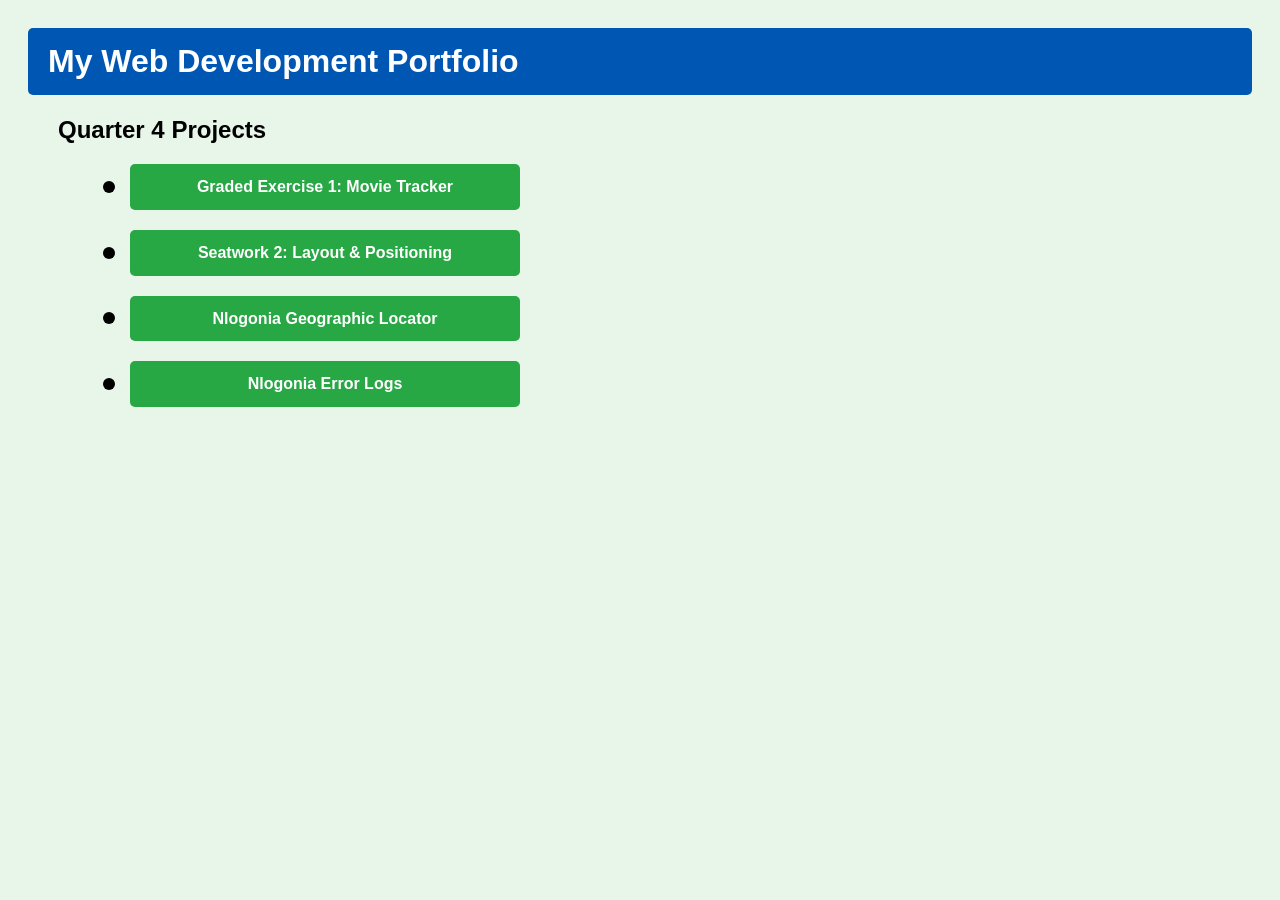
<file: index.html>
<!DOCTYPE html>
<html lang="en">
<head>
    <meta charset="UTF-8">
    <meta name="viewport" content="width=device-width, initial-scale=1.0">
    <title>My Coding Portfolio</title>
    <style>
        body { 
            font-family: Arial, sans-serif; 
            padding: 20px; 
            background-color: #e8f5e9; 
        }
        
        h1 { 
            background-color: #0056b3; 
            color: white; 
            padding: 15px 20px; 
            margin-top: 0; 
            border-radius: 5px; 
        }

        h2 {
            margin-left: 30px;
        }
        
        .portfolioList { 
            line-height: 1.6; 
            list-style-type: none; 
            padding-left: 0; 
            margin-left: 75px;
        }

        .portfolioList li {
            margin-bottom: 20px; 
            display: flex;
            align-items: center; 
        }

        .portfolioList li::before {
            content: "";
            display: inline-block;
            width: 12px;
            height: 12px;
            background-color: #000000;
            border-radius: 50%;
            margin-right: 15px;
        }

        .project_btn {
            display: inline-block;
            background-color: #28a745; 
            color: white;
            padding: 10px 20px;
            text-decoration: none; 
            border-radius: 5px;
            font-weight: bold;
            transition: background-color 0.3s; 
            min-width: 350px;
            text-align: center;
        }

        .project_btn:hover {
            background-color: #1e7e34; 
        }
    </style>
</head>
<body>

    <h1>My Web Development Portfolio</h1>
    
    <h2>Quarter 4 Projects</h2>
    <ul class="portfolioList">
        <li><a href="/public/q43gMagnesiumCATAPANG.html" class="project_btn">Graded Exercise 1: Movie Tracker</a></li>
        <li><a href="/public/MagnesiumCATAPANGseatwork2.html" class="project_btn">Seatwork 2: Layout & Positioning</a></li>
        <li><a href="/public/NlogoniaLocator.html" class="project_btn">Nlogonia Geographic Locator</a></li>
        <li><a href="/public/errorlogs.html" class="project_btn">Nlogonia Error Logs</a></li>
    </ul>

</body>
</html>
</file>
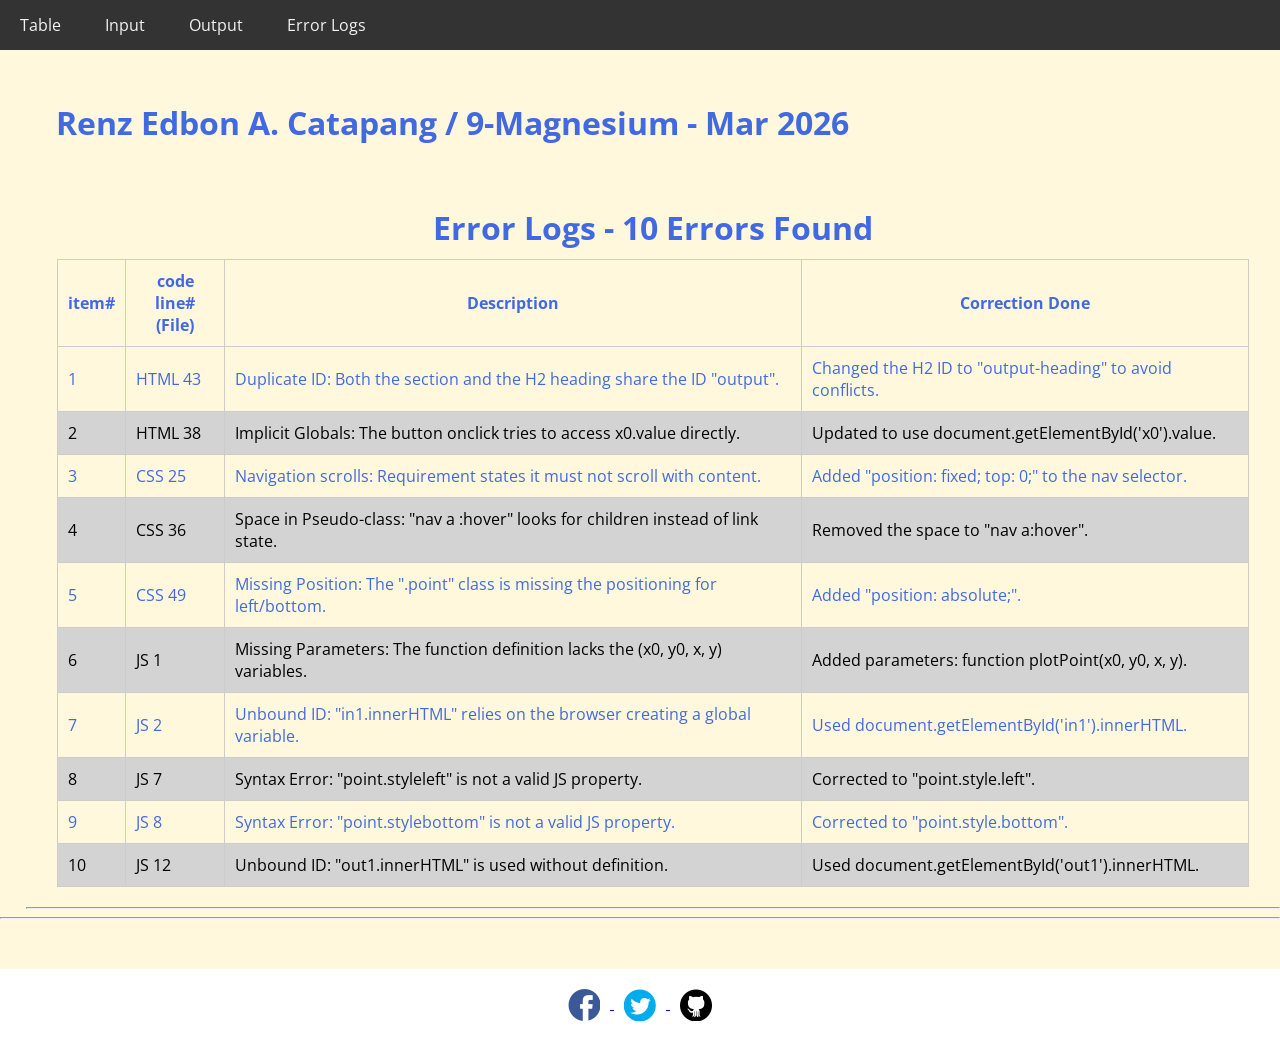
<file: public/errorlogs.html>
<!DOCTYPE html>
<html lang="en">
<head>
  <meta charset="utf-8">
  <meta name="viewport" content="width=device-width, initial-scale=1.0">
  <meta name="author" content="[Your Name] / [Partner's Name]">
  <meta name="description" content="testing and debugging">
  <meta name="keywords" content="testing and debugging">
  <title>CS3 - Renz Edbon A. Catapang</title>
  <link href="style.css" rel="stylesheet" type="text/css" />
  <link rel="preconnect" href="https://fonts.googleapis.com">
  <link rel="preconnect" href="https://fonts.gstatic.com" crossorigin>
  <link href="https://fonts.googleapis.com/css2?family=Open+Sans&family=Poppins:wght@300&family=Roboto&display=swap" rel="stylesheet">
  <link rel="icon" type="image/x-icon" href="images/favicon.ico">

  <style>
    tr:nth-child(1) ~ tr:nth-child(odd) {
      background-color: lightgray;
      color: black;
    }
    td, th {
      padding: 10px;
      border: 1px solid #ccc;
    }
    table {
      width: 95%;
      margin: 20px auto;
      border-collapse: collapse;
    }
    caption {
      font-size: 2em;
      font-weight: bold;
      padding: 10px;
    }

    #signage-display img {
      width: 150px;
      height: auto;
      margin: 5px;
    }
  </style>
</head>

<body>
  <header>
    <nav>
      <a href="index.html#start">Table</a>
      <a href="index.html#input">Input</a>
      <a href="index.html#output">Output</a>
      <a href="errorlogs.html">Error Logs</a>
    </nav>

    <h1 style="padding: 30px">Renz Edbon A. Catapang / 9-Magnesium - Mar 2026 </h1>
  </header>

  <section id="table">
    <table> 
      <caption> Error Logs - 10 Errors Found </caption>
      <tr class="rColor">
        <th> item# </th> 
        <th> code line# <br>(File) </th> 
        <th> Description</th>
        <th> Correction Done</th>
      </tr>
      <tr>
        <td> 1 </td> 
        <td> HTML 43 </td> 
        <td>Duplicate ID: Both the section and the H2 heading share the ID "output".</td>
        <td>Changed the H2 ID to "output-heading" to avoid conflicts.</td>
      </tr>
      <tr>
        <td> 2 </td> 
        <td> HTML 38 </td> 
        <td>Implicit Globals: The button onclick tries to access x0.value directly.</td>
        <td>Updated to use document.getElementById('x0').value.</td>
      </tr>
      <tr>
        <td> 3 </td> 
        <td> CSS 25 </td> 
        <td>Navigation scrolls: Requirement states it must not scroll with content.</td>
        <td>Added "position: fixed; top: 0;" to the nav selector.</td>
      </tr>
      <tr>
        <td> 4 </td> 
        <td> CSS 36 </td> 
        <td>Space in Pseudo-class: "nav a :hover" looks for children instead of link state.</td>
        <td>Removed the space to "nav a:hover".</td>
      </tr>
      <tr>
        <td> 5 </td> 
        <td> CSS 49 </td> 
        <td>Missing Position: The ".point" class is missing the positioning for left/bottom.</td>
        <td>Added "position: absolute;".</td>
      </tr>
      <tr>
        <td> 6 </td> 
        <td> JS 1 </td> 
        <td>Missing Parameters: The function definition lacks the (x0, y0, x, y) variables.</td>
        <td>Added parameters: function plotPoint(x0, y0, x, y).</td>
      </tr>
      <tr>
        <td> 7 </td> 
        <td> JS 2 </td> 
        <td>Unbound ID: "in1.innerHTML" relies on the browser creating a global variable.</td>
        <td>Used document.getElementById('in1').innerHTML.</td>
      </tr>
      <tr>
        <td> 8 </td> 
        <td> JS 7 </td> 
        <td>Syntax Error: "point.styleleft" is not a valid JS property.</td>
        <td>Corrected to "point.style.left".</td>
      </tr>
      <tr>
        <td> 9 </td> 
        <td> JS 8 </td> 
        <td>Syntax Error: "point.stylebottom" is not a valid JS property.</td>
        <td>Corrected to "point.style.bottom".</td>
      </tr>
      <tr>
        <td> 10 </td> 
        <td> JS 12 </td> 
        <td>Unbound ID: "out1.innerHTML" is used without definition.</td>
        <td>Used document.getElementById('out1').innerHTML.</td>
      </tr>
    </table>
    <hr>
  </section>
<hr>
<footer>
    <a href="https://facebook.com"> 
      <div class="icon facebook"></div>
    </a>
    <a href="https://twitter.com">
      <div class="icon twitter"></div>
    </a>
    <a href="https://github.com">
      <div class="icon github"></div>
    </a>
  </footer>
</body>
</html>
</file>
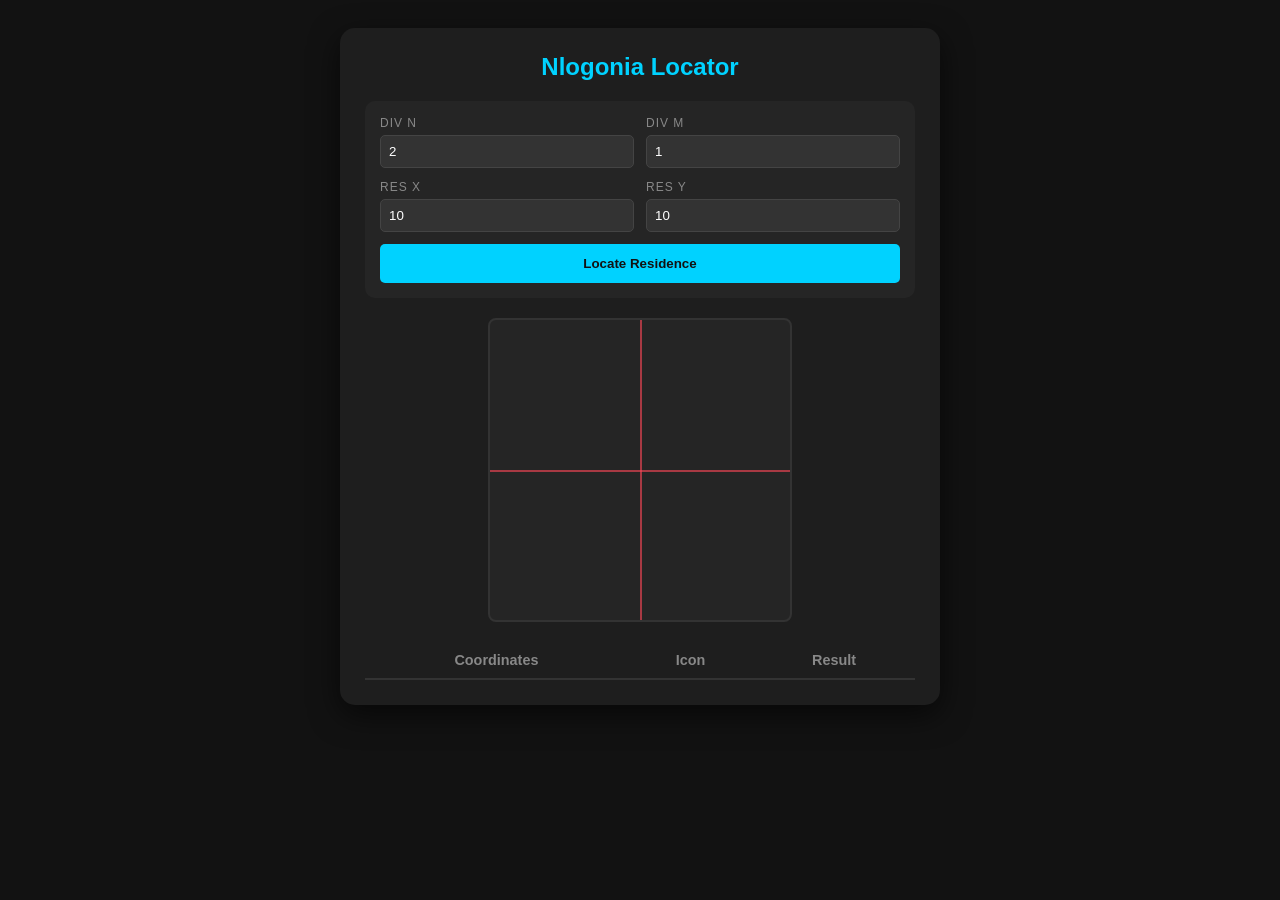
<file: public/MagnesiumCATAPANGNlogonia.html>
<!DOCTYPE html>
<html lang="en">
<head>
    <meta charset="UTF-8">
    <meta name="viewport" content="width=device-width, initial-scale=1.0">
    <title>Nlogonia Map Tracker - Renz Edbon A. Catapang</title>
    <meta name="author" content="Renz Edbon A. Catapang">
    
    <style>
        body {
            font-family: Arial, sans-serif;
            background-color: #121212;
            color: #efefef;
            display: flex;
            flex-direction: column;
            align-items: center;
            padding: 20px;
        }

        .main-card {
            background: #1e1e1e;
            padding: 25px;
            border-radius: 15px;
            box-shadow: 0 10px 30px rgba(0,0,0,0.6);
            width: 100%;
            max-width: 550px;
            display: flex;
            flex-direction: column;
            gap: 20px;
        }

        h1 { color: #00d2ff; text-align: center; margin: 0; font-size: 1.5rem; }

        .controls {
            display: grid;
            grid-template-columns: 1fr 1fr;
            gap: 12px;
            background: #252525;
            padding: 15px;
            border-radius: 10px;
        }

        .field { display: flex; flex-direction: column; gap: 5px; }
        label { font-size: 0.75rem; color: #888; text-transform: uppercase; letter-spacing: 1px; }
        
        input {
            background: #333;
            border: 1px solid #444;
            color: #fff;
            padding: 8px;
            border-radius: 5px;
            outline: none;
        }

        input:focus { border-color: #00d2ff; }

        button {
            grid-column: span 2;
            background: #00d2ff;
            color: #121212;
            border: none;
            padding: 12px;
            border-radius: 5px;
            font-weight: bold;
            cursor: pointer;
            transition: 0.2s;
        }

        button:hover { background: #00b8e6; transform: translateY(-1px); }

        /* MAP AREA */
        #map-frame {
            width: 300px;
            height: 300px;
            background: #252525;
            border: 2px solid #333;
            position: relative;
            align-self: center;
            border-radius: 8px;
            overflow: hidden;
        }

        .cross-v { position: absolute; height: 100%; width: 2px; background: rgba(255, 71, 87, 0.6); left: 50%; }
        .cross-h { position: absolute; width: 100%; height: 2px; background: rgba(255, 71, 87, 0.6); top: 50%; }

        .dot {
            position: absolute;
            width: 10px;
            height: 10px;
            background: #2ed573;
            border-radius: 50%;
            transform: translate(-50%, -50%);
            box-shadow: 0 0 10px #2ed573;
            z-index: 5;
        }

        /* SPRITE BOXES */
        .sprite {
            width: 40px;
            height: 40px;
            display: inline-block;
            background-image: url('../assets/imageSprites.png');
            background-repeat: no-repeat;
            background-size: 40px 200px;
            vertical-align: middle;
        }

        /* Sprite Mapping */
        .no { background-position: 0 0; }
        .ne { background-position: 0 -40px; }
        .se { background-position: 0 -80px; }
        .so { background-position: 0 -120px; }
        .dv { background-position: 0 -160px; }

        table { width: 100%; border-collapse: collapse; font-size: 0.9rem; }
        th { color: #888; padding: 10px; border-bottom: 2px solid #333; text-align: center; }
        td { padding: 10px; border-bottom: 1px solid #222; text-align: center; }
        .res-text { font-weight: bold; color: #00d2ff; }
    </style>
</head>
<body>

    <div class="main-card">
        <h1>Nlogonia Locator</h1>

        <div class="controls">
            <div class="field"><label>Div N</label><input type="number" id="divN" value="2"></div>
            <div class="field"><label>Div M</label><input type="number" id="divM" value="1"></div>
            <div class="field"><label>Res X</label><input type="number" id="resX" value="10"></div>
            <div class="field"><label>Res Y</label><input type="number" id="resY" value="10"></div>
            <button onclick="calculate()">Locate Residence</button>
        </div>

        <div id="map-frame">
            <div class="cross-v"></div>
            <div class="cross-h"></div>
        </div>

        <table>
            <thead>
                <tr>
                    <th>Coordinates</th>
                    <th>Icon</th>
                    <th>Result</th>
                </tr>
            </thead>
            <tbody id="log"></tbody>
        </table>
    </div>

    <script>
        function calculate() {
            const n = parseInt(document.getElementById('divN').value);
            const m = parseInt(document.getElementById('divM').value);
            const x = parseInt(document.getElementById('resX').value);
            const y = parseInt(document.getElementById('resY').value);

            let result = "";
            let spriteClass = "";

            // Logic for Nlogonia
            if (x === n || y === m) {
                result = "divisa";
                spriteClass = "dv";
            } else if (x > n && y > m) {
                result = "NE";
                spriteClass = "ne";
            } else if (x < n && y > m) {
                result = "NO";
                spriteClass = "no";
            } else if (x > n && y < m) {
                result = "SE";
                spriteClass = "se";
            } else {
                result = "SO";
                spriteClass = "so";
            }

            plotOnMap(n, m, x, y);

            const tbody = document.getElementById('log');
            const row = document.createElement('tr');
            
            row.innerHTML = `
                <td>${x}, ${y}</td>
                <td><div class="sprite ${spriteClass}"></div></td>
                <td class="res-text">${result}</td>
            `;
            
            tbody.prepend(row);
        }

        function plotOnMap(n, m, x, y) {
            const frame = document.getElementById('map-frame');
            
            const oldDot = frame.querySelector('.dot');
            if (oldDot) oldDot.remove();

            const centerX = 150;
            const centerY = 150;


            let dx = x - n;
            let dy = y - m;

            let maxCoord = Math.max(Math.abs(dx), Math.abs(dy), 10);
            let scale = 140 / maxCoord;

            const dot = document.createElement('div');
            dot.className = 'dot';
            
            dot.style.left = (centerX + (dx * scale)) + 'px';
            dot.style.top = (centerY - (dy * scale)) + "px";

            frame.appendChild(dot);
        }
    </script>
</body>
</html>
</file>
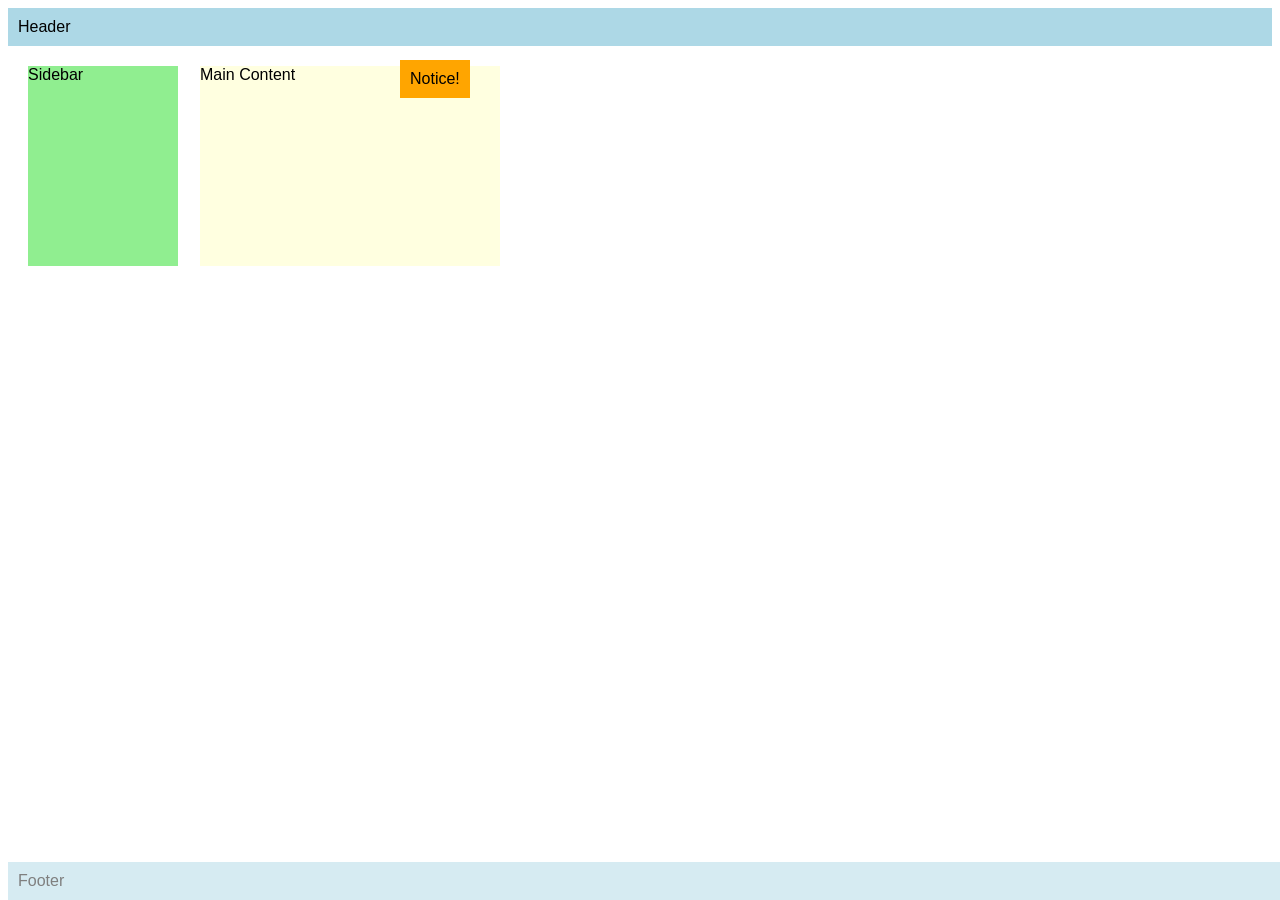
<file: public/MagnesiumCATAPANGseatwork2.html>
<!DOCTYPE html>
<html>
<head>
  <meta name="author" content="<your names>" />
  <meta name="revised" content="<date today>" />
  <style>
    body { font-family: Arial, sans-serif; }
    .header, .footer {
      background: lightblue;
      padding: 10px;
    }
    .footer {
       opacity: 0.5;
       position: fixed; /*When scrolling the footer stays in the same position relative to the viewport.
       Unlike the static where it stays in the same position in the page, the fixed makes the footer stay in the same position in the screen.*/
       bottom: 0; width: 100%;
    }
    .sidebar {
      background: lightgreen;
      width: 150px;
      height: 200px;
      position: relative; /*The position is the same, but moved according to how many pixels in a direction.*/
      top: 20px; 
      left: 20px;
    }
    .content {
      background: lightyellow;
      width: 300px;
      height: 200px;
      position: absolute; /*The absolute makes the position of the element relative to its nearest ancestor. It differs from fixed, because fixed makes the position 
      of the element relative to its viewport.*/
      top: 66px; 
      left: 200px;
    }    
    .notice {
    position: absolute; 
    top: 60px;
    left: 400px;
    background: orange;
    padding: 10px;
    z-index: 1; /*The notice appears above the content because of its higher z-index value. When the z-index values are swapped, the notice will be covered by the 
    content because content has a higher index value than notice.*/
    }
    /*CHALLENGE:
        -We have to move the notice by pixels to align with the content.
        -The position of content goes down when relative as it changes the position by number of pixels.
        -Depending on Z-index value, the one with higher z-index value goes on top of the one with lower z-index value*/
    /*3. 
        -Static keeps the position the same. Relative moves the position by a number of pixels in specified directions. Absolute changes it based on nereast ancestor. 
        -Fixed keeps the postion same relative to the viewport.
        -Absolute positioning positions itself relative to the parent element.
        -Sticky stays as fixed but after scrolling to a certain scroll position it becomes relative positioning.
        -We might have fixed for the top bar so that they can go to other webpages when needed. We can use relative or static so that it won't block the other elements or distract.*/
        
  </style>
</head>
<body>
  <div class="header">Header</div>
  <div class="sidebar">Sidebar</div>
  <div class="content">Main Content</div>
  <div class="notice">Notice!</div>
  <div class="footer">Footer</div>
</body>
</html>
</file>
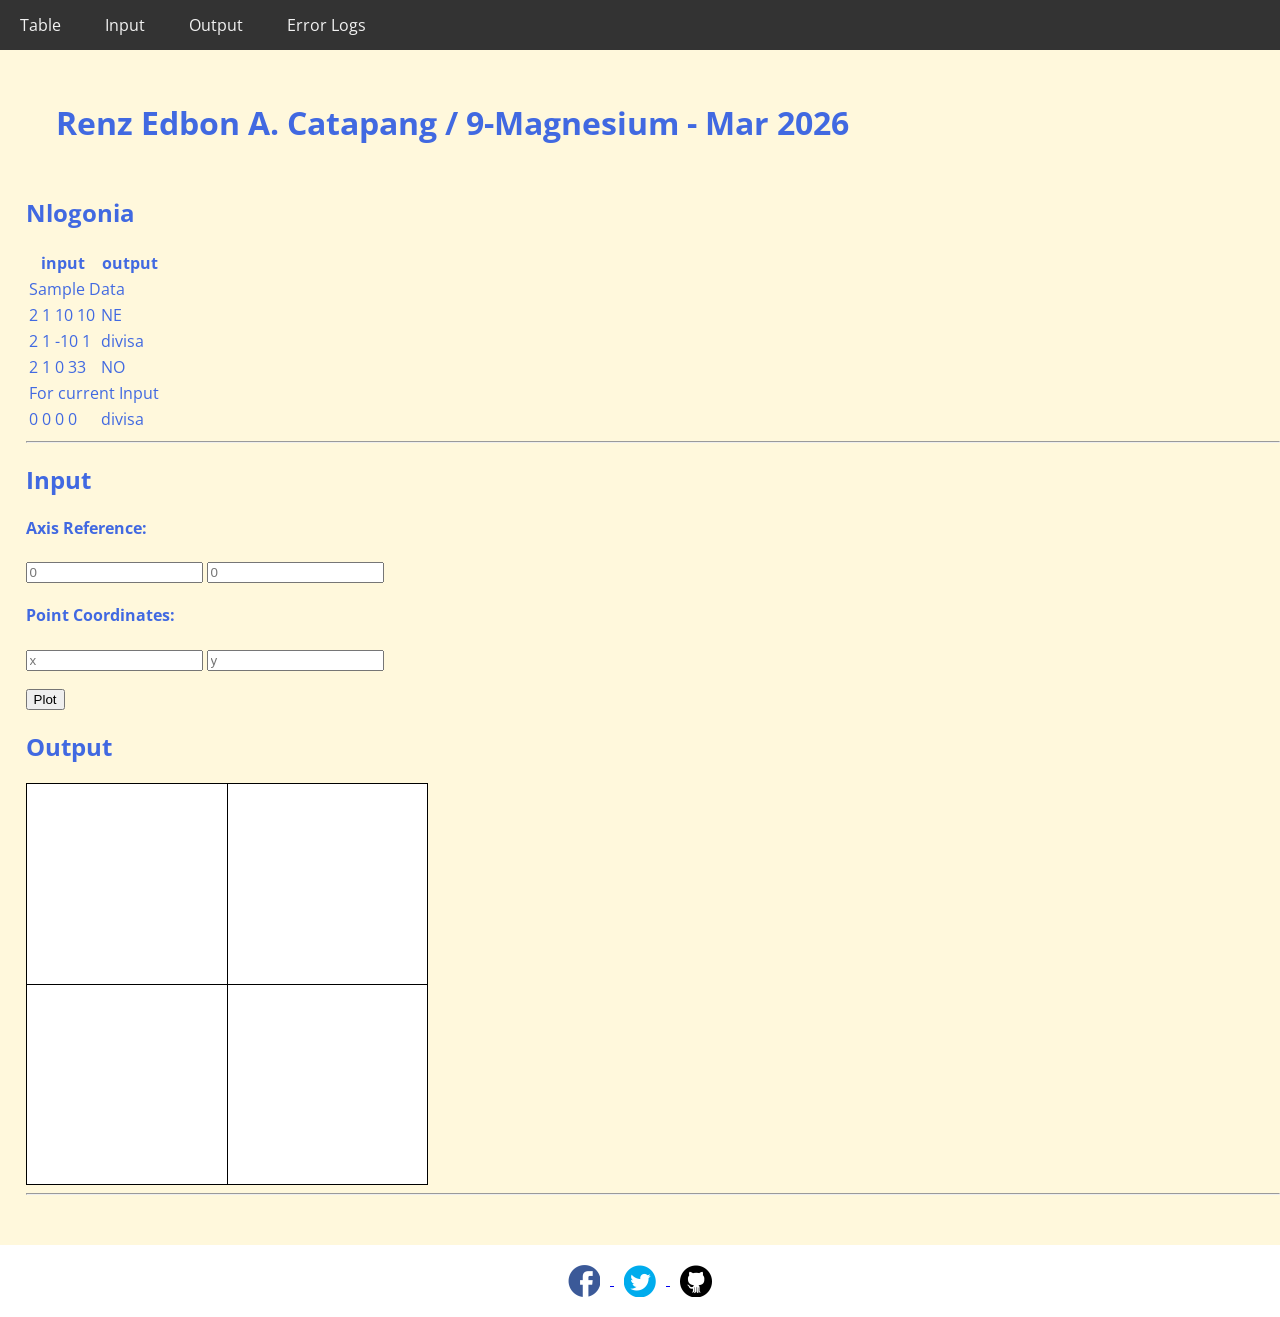
<file: public/NlogoniaLocator.html>
<!DOCTYPE html>
<html lang="en">
<head>
  <meta charset="utf-8">
  <meta name="viewport" content="width=device-width, initial-scale=1.0">
  
  <meta name="author" content="[Your Name] / [Partner's Name]">
  <meta name="description" content="testing and debugging">
  <meta name="keywords" content="testing and debugging">
  <title>CS 3 - Renz Edbon A. Catapang</title>
  <link href="style.css" rel="stylesheet" type="text/css" />
  <link rel="preconnect" href="https://fonts.googleapis.com">
  <link rel="preconnect" href="https://fonts.gstatic.com" crossorigin>
  <link href="https://fonts.googleapis.com/css2?family=Open+Sans&family=Poppins:wght@300&family=Roboto&display=swap" rel="stylesheet">
  <link rel="icon" type="image/x-icon" href="images/favicon.ico">
</head>

<body>
  <header>
    <nav>
      <a href="#start">Table</a>
      <a href="#input">Input</a>
      <a href="#output">Output</a>
      <a href="errorlogs.html">Error Logs</a>
    </nav>

    <h1 style="padding: 30px">Renz Edbon A. Catapang / 9-Magnesium - Mar 2026</h1>
    <h2 id="start"> Nlogonia </h2>
  </header>

  <section id="table">
    <table> 
      <tr class="rColor">
        <th> input </th> <th> output</th>
      </tr>
      <tr class="rColor"> 
        <td colspan="2"> Sample Data</td>
      </tr>
      <tr> 
        <td> 2 1 10 10 </td> <td> NE</td>
      </tr>
      <tr> 
        <td> 2 1 -10 1 </td> <td> divisa</td>
      </tr>
      <tr> 
        <td> 2 1 0 33 </td> <td> NO </td>
      </tr>
      <tr class="rColor"> 
        <td colspan="2"> For current Input</td>
      </tr>
      <tr> 
        <td id="in1"> 0 0 0 0 </td> <td id="out1"> divisa </td>
      </tr>
    </table>
    <hr>
  </section>
  
  <section id="input">
    <h2> Input </h2>
  
    <h4>Axis Reference:</h4>
    <p>
      <input type="number" id="x0" placeholder="0">
      <input type="number" id="y0" placeholder="0">
    </p>
    
    <h4>Point Coordinates:</h4>
    <p>
      <input type="number" id="x" placeholder="x"> 
      <input type="number" id="y" placeholder="y">
    </p>
    
    <button onclick="plotPoint(
        Number(document.getElementById('x0').value), 
        Number(document.getElementById('y0').value), 
        Number(document.getElementById('x').value), 
        Number(document.getElementById('y').value)
    )"> Plot </button>
  </section>
  
  <section id="output">
    <h2 id="output-title"> Output </h2>
  
    <div id="coordinatePlane">
        <div id="xAxis" class="axis"></div>
        <div id="yAxis" class="axis"></div>
    </div>
    <hr>
  </section>
  
  <footer>
    <a href="https://facebook.com" target="_blank"> 
      <div class="icon facebook"></div>
    </a>
    <a href="https://twitter.com" target="_blank">
      <div class="icon twitter"></div>
    </a>
    <a href="https://github.com" target="_blank">
      <div class="icon github"></div>
    </a>
  </footer>
</body>
</html>
</file>
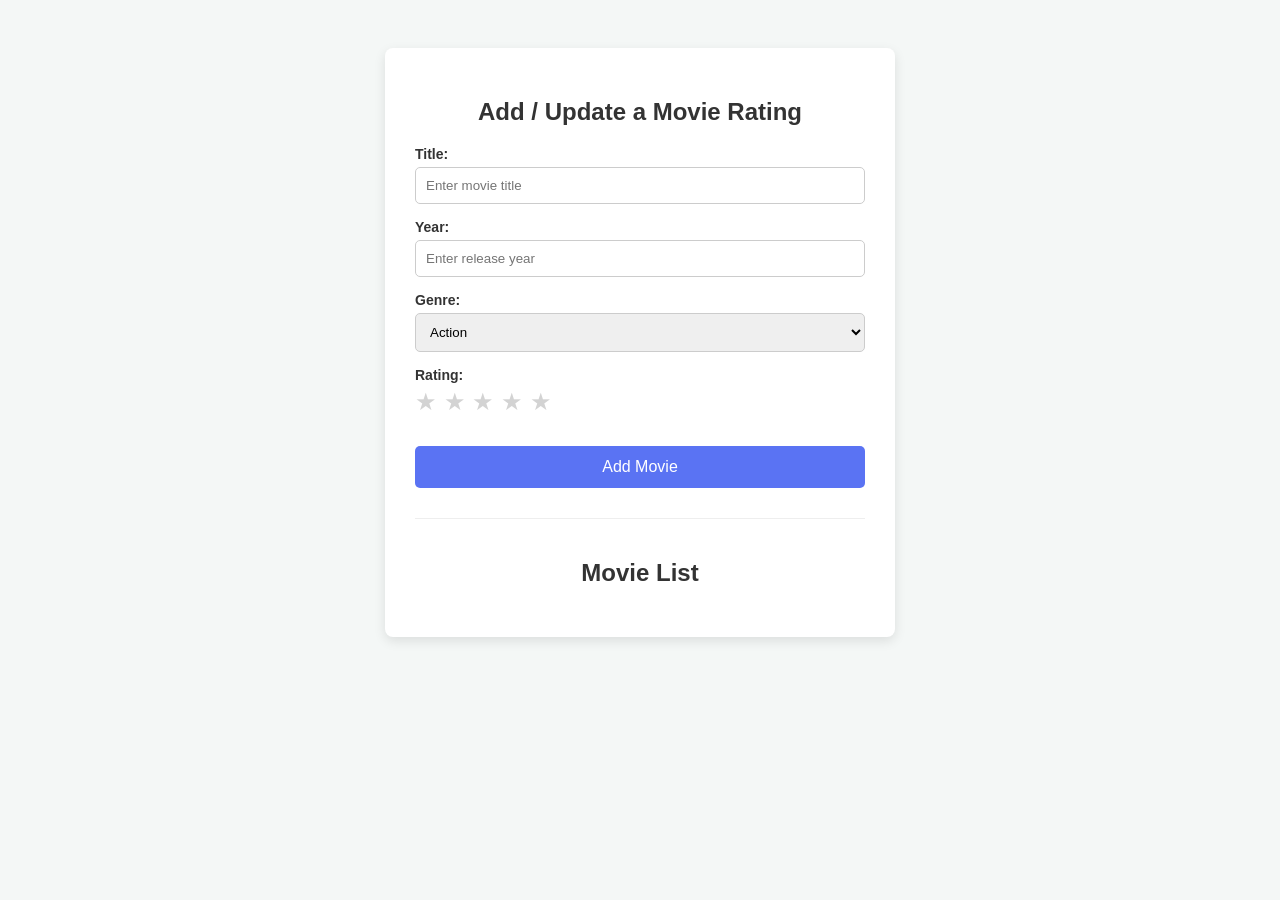
<file: public/q43gMagnesiumCATAPANG.html>
<!DOCTYPE html>
<html lang="en">
<head>
    <meta charset="UTF-8">
    <meta name="viewport" content="width=device-width, initial-scale=1.0">
    <title>Movie Tracker</title>
    <style>
        body {
            font-family: Arial, sans-serif;
            background-color: #f4f7f6;
            display: flex;
            justify-content: center;
            padding: 40px;
            color: #333;
        }

        .card {
            background-color: #ffffff;
            width: 100%;
            max-width: 450px;
            padding: 30px;
            border-radius: 8px;
            box-shadow: 0 4px 12px rgba(0, 0, 0, 0.1);
        }

        h2 {
            text-align: center;
            margin-bottom: 20px;
            color: #333;
        }

        .form-group {
            margin-bottom: 15px;
        }

        label {
            display: block;
            font-weight: bold;
            margin-bottom: 5px;
            font-size: 14px;
        }

        input[type="text"],
        input[type="number"],
        select {
            width: 100%;
            padding: 10px;
            border: 1px solid #ccc;
            border-radius: 5px;
            box-sizing: border-box;
        }

        .stars {
            font-size: 24px;
            color: #d3d3d3;
            cursor: pointer;
            user-select: none;
        }

        .stars span.active {
            color: #f1c40f;
        }

        .btn {
            width: 100%;
            padding: 12px;
            background-color: #5a73f3;
            color: white;
            border: none;
            border-radius: 5px;
            font-size: 16px;
            cursor: pointer;
            margin-top: 15px;
            transition: background-color 0.3s;
        }

        .btn:hover {
            background-color: #485ce0;
        }

        .movie-list-section {
            margin-top: 30px;
            border-top: 1px solid #eee;
            padding-top: 20px;
        }

        .movie-item {
            background-color: #fcfcfc;
            border: 1px solid #e0e0e0;
            padding: 12px;
            border-radius: 5px;
            margin-bottom: 10px;
            font-size: 14px;
            display: flex;
            justify-content: space-between;
            align-items: center;
            flex-wrap: wrap;
            gap: 10px;
        }

        .display-stars {
            color: #f1c40f;
            letter-spacing: 2px;
        }

        .display-stars .gray {
            color: #d3d3d3;
        }

        .delete-btn {
            background-color: #f0f0f0;
            border: 1px solid #ccc;
            border-radius: 3px;
            padding: 2px 8px;
            font-size: 11px;
            cursor: pointer;
            color: #333;
        }

        .delete-btn:hover {
            background-color: #e0e0e0;
        }
    </style>
</head>
<body>

    <div class="card">
        <h2>Add / Update a Movie Rating</h2>
        
        <div class="form-group">
            <label for="title">Title:</label>
            <input type="text" id="title" placeholder="Enter movie title">
        </div>

        <div class="form-group">
            <label for="year">Year:</label>
            <input type="number" id="year" placeholder="Enter release year">
        </div>

        <div class="form-group">
            <label for="genre">Genre:</label>
            <select id="genre">
                <option value="Action">Action</option>
                <option value="Comedy">Comedy</option>
                <option value="Drama">Drama</option>
                <option value="Sci-Fi">Sci-Fi</option>
                <option value="Horror">Horror</option>
            </select>
        </div>

        <div class="form-group">
            <label>Rating:</label>
            <div class="stars" id="star-rating">
                <span data-value="1">&#9733;</span>
                <span data-value="2">&#9733;</span>
                <span data-value="3">&#9733;</span>
                <span data-value="4">&#9733;</span>
                <span data-value="5">&#9733;</span>
            </div>
        </div>

        <button class="btn" id="add-btn">Add Movie</button>

        <div class="movie-list-section">
            <h2>Movie List</h2>
            <div id="movie-list-container">
            </div>
        </div>
    </div>

    <script>
        let currentRating = 0;
        const starElements = document.querySelectorAll('.stars span');
        const addBtn = document.getElementById('add-btn');
        const movieListContainer = document.getElementById('movie-list-container');

        starElements.forEach(star => {
            star.addEventListener('click', function() {
                currentRating = parseInt(this.getAttribute('data-value'));
                updateFormStars(currentRating);
            });
        });

        function updateFormStars(rating) {
            starElements.forEach(star => {
                if (parseInt(star.getAttribute('data-value')) <= rating) {
                    star.classList.add('active');
                } else {
                    star.classList.remove('active');
                }
            });
        }

        addBtn.addEventListener('click', function() {
            const title = document.getElementById('title').value.trim();
            const year = document.getElementById('year').value;
            const genre = document.getElementById('genre').value;

            if (!title || !year || currentRating === 0) {
                alert("Please fill out all fields and select a star rating.");
                return;
            }

            let moviesArray = JSON.parse(localStorage.getItem('movies')) || [];
            
            let existingMovieIndex = moviesArray.findIndex(m => m.title.toLowerCase() === title.toLowerCase());

            if (existingMovieIndex !== -1) {
                let existingMovie = moviesArray[existingMovieIndex];

                let oldCount = existingMovie.ratingCount || 1;
                let oldRating = parseFloat(existingMovie.rating);
                
                let newCount = oldCount + 1;
                let newRating = ((oldRating * oldCount) + currentRating) / newCount;

                existingMovie.year = year;
                existingMovie.genre = genre;
                existingMovie.rating = Math.round(newRating).toString();
                existingMovie.ratingCount = newCount;
                
            } else {
                const newMovie = {
                    title: title,
                    year: year.toString(),
                    genre: genre,
                    rating: currentRating.toString(),
                    ratingCount: 1
                };
                moviesArray.push(newMovie);
            }

            localStorage.setItem('movies', JSON.stringify(moviesArray));

            document.getElementById('title').value = '';
            document.getElementById('year').value = '';
            currentRating = 0;
            updateFormStars(0);

            loadMovies();
        });

        function loadMovies() {
            movieListContainer.innerHTML = '';

            let moviesArray = JSON.parse(localStorage.getItem('movies')) || [];

            moviesArray.forEach((movie, index) => {
                const movieDiv = document.createElement('div');
                movieDiv.className = 'movie-item';

                let starsHTML = '';
                let ratingValue = parseInt(movie.rating);
                
                for (let i = 1; i <= 5; i++) {
                    if (i <= ratingValue) {
                        starsHTML += '&#9733;';
                    } else {
                        starsHTML += '<span class="gray">&#9733;</span>';
                    }
                }

                movieDiv.innerHTML = `
                    <div>
                        ${movie.title} (${movie.year}) - ${movie.genre}, Rating: 
                        <span class="display-stars">${starsHTML}</span>
                    </div>
                    <button class="delete-btn" data-index="${index}">Delete</button>
                `;

                movieListContainer.appendChild(movieDiv);
            });

            const deleteButtons = document.querySelectorAll('.delete-btn');
            deleteButtons.forEach(button => {
                button.addEventListener('click', function() {
                    if (confirm("Are you sure you want to delete?")) {
                        const indexToDelete = this.getAttribute('data-index');
                        let currentMovies = JSON.parse(localStorage.getItem('movies')) || [];
                        
                        currentMovies.splice(indexToDelete, 1);
                        
                        localStorage.setItem('movies', JSON.stringify(currentMovies));
                        loadMovies();
                    }
                });
            });
        }

        loadMovies();
    </script>
</body>
</html>
</file>
<file: public/style.css>
html {
  height: 100%;
  width: 100%;
}

body {
  font-family: 'Open Sans', 'Poppins', 'Roboto', sans-serif;
  background-color: cornsilk;
  color: royalblue;
  padding: 0;
  margin: 0;
  padding-top: 50px; 
}

section, header {
  padding-left: 2%;
}

nav {
    width: 100%;
    background-color: #333;
    position: fixed;
    top: 0;
    left: 0;
    z-index: 1000;
}

nav a {
    display: inline-block;
    color: #f2f2f2;
    text-align: center;
    padding: 14px 20px;
    text-decoration: none;
}

nav a:hover {
    background-color: #ddd;
    color: black;
}

#coordinatePlane {
    position: relative;
    height: 400px;
    width: 400px;
    border: 1px solid black;
    background-color: white;
}

.point {
    position: absolute;
    height: 10px;
    width: 10px;
    background-color: red;
    border-radius: 50%;
}

.axis {
    position: absolute;
    background-color: black;
}

#xAxis {
    left: 0;
    top: 200px;
    width: 100%;
    height: 1px;
}

#yAxis {
    left: 200px;
    bottom: 0;
    width: 1px;
    height: 100%;
}

footer {
    width: 100%;
    background-color: white;
    color: #333;
    text-align: center;
    padding: 20px 0;
    margin-top: 50px;
}

.icon {
    width: 32px;
    height: 32px;
    display: inline-block;
    background: url('../images/sprites.png') no-repeat;
    margin: 0 10px;
    vertical-align: middle;
}

.facebook {
    background-position: -226px -129px;
}

.twitter {
    background-position: -341px -129px;
}

.github {
    background-position: -456px -129px;
}
</file>
